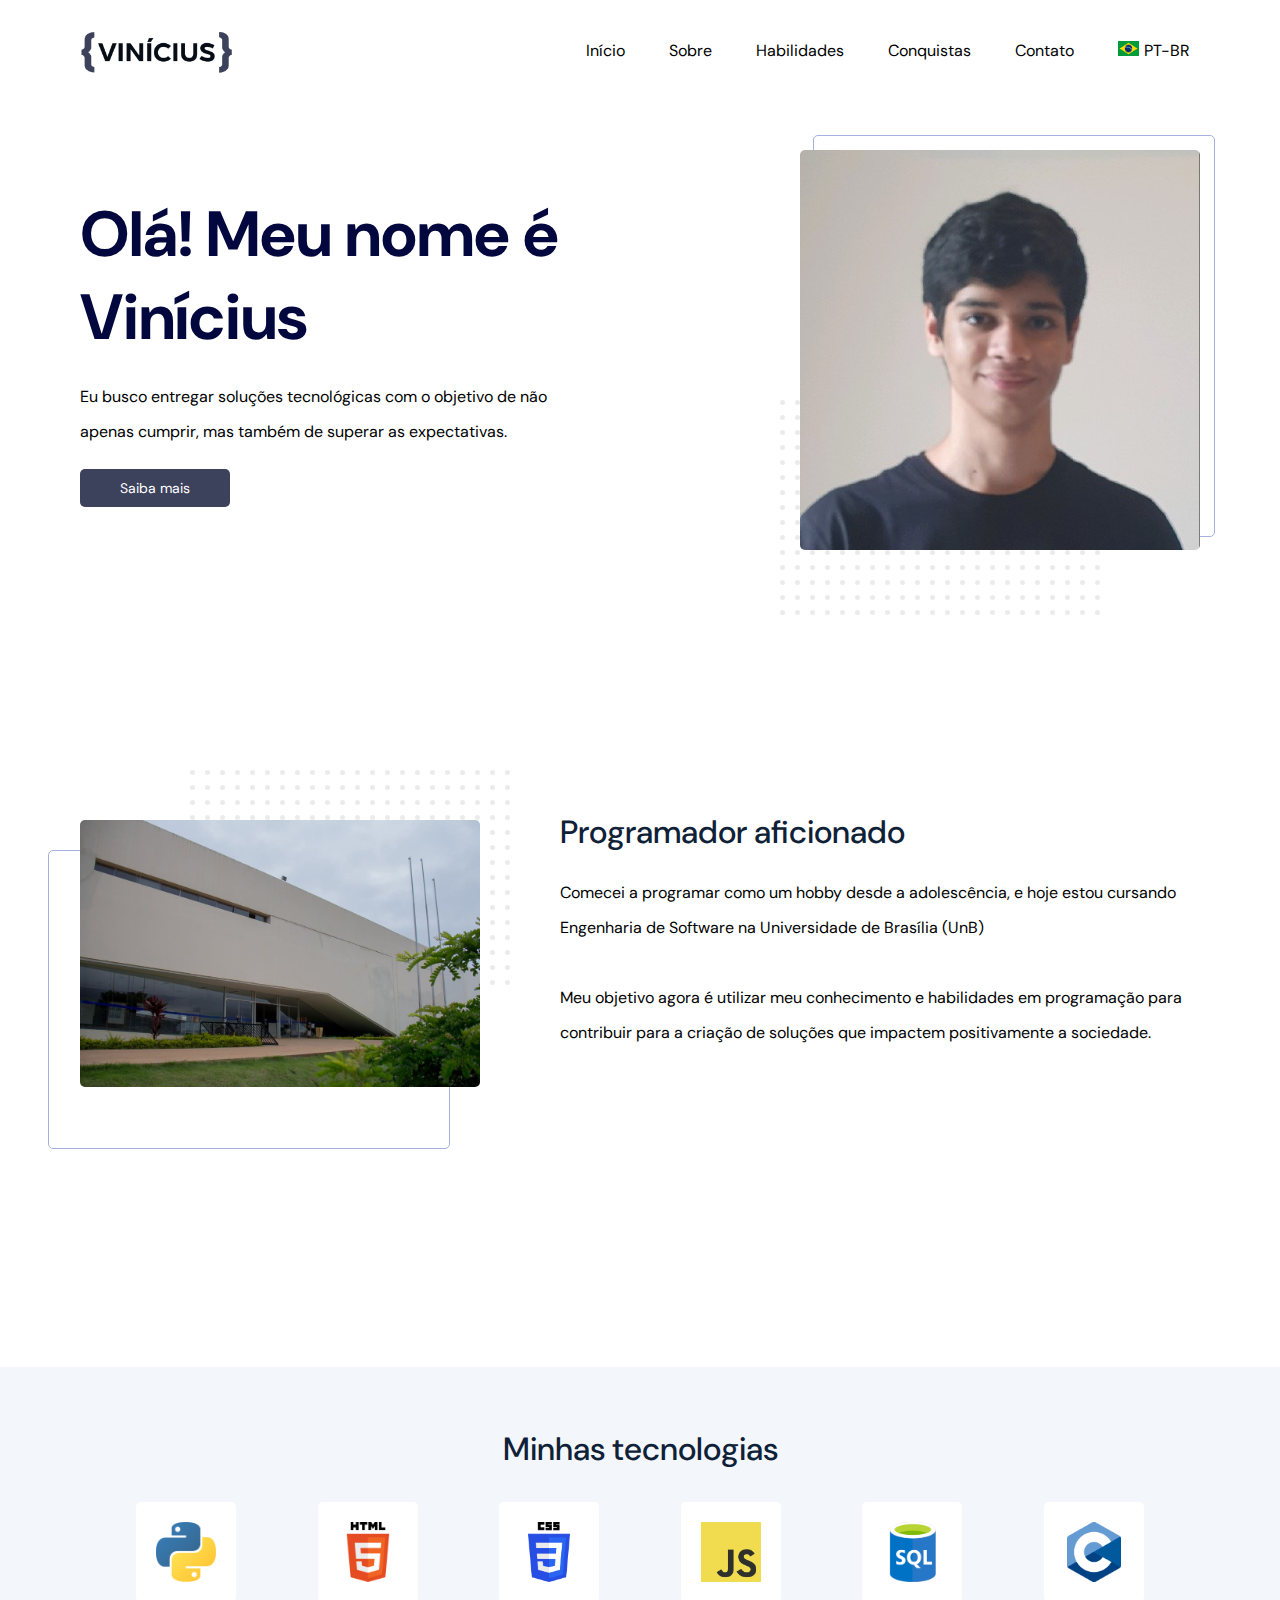
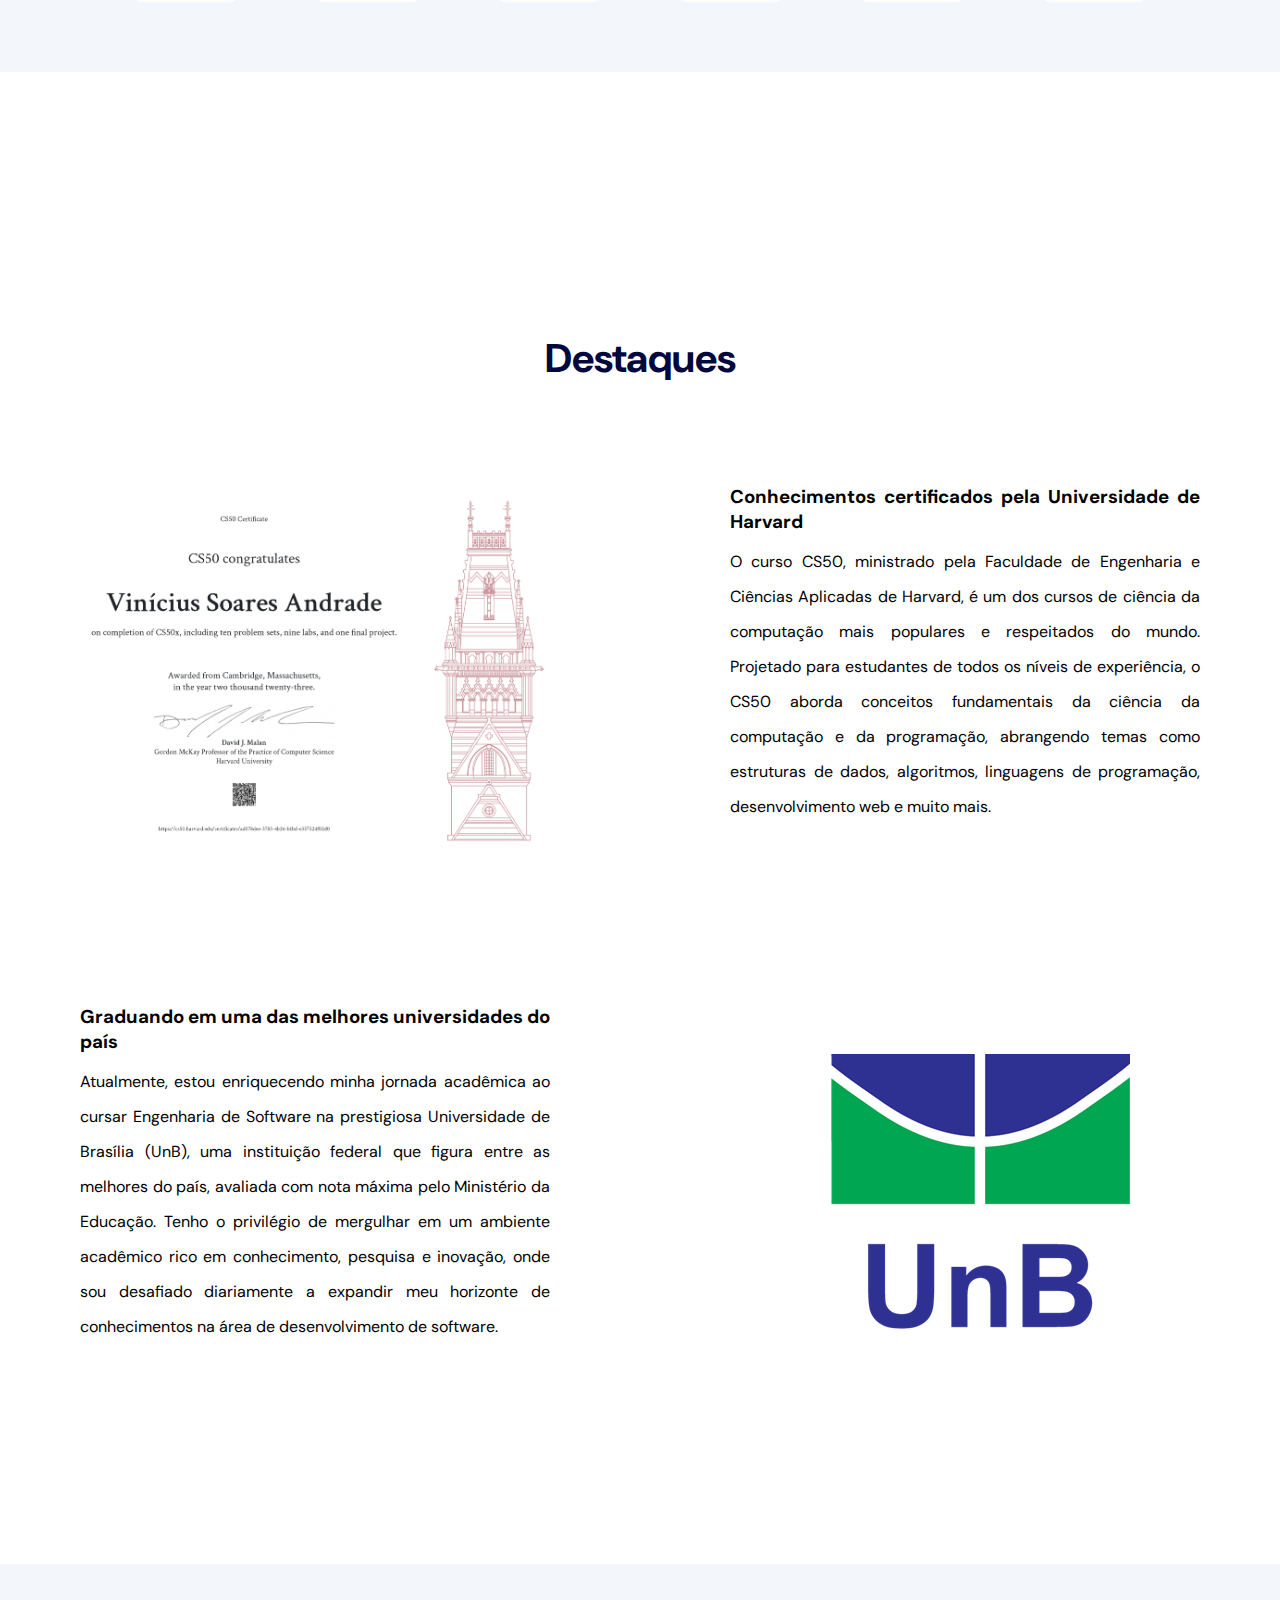
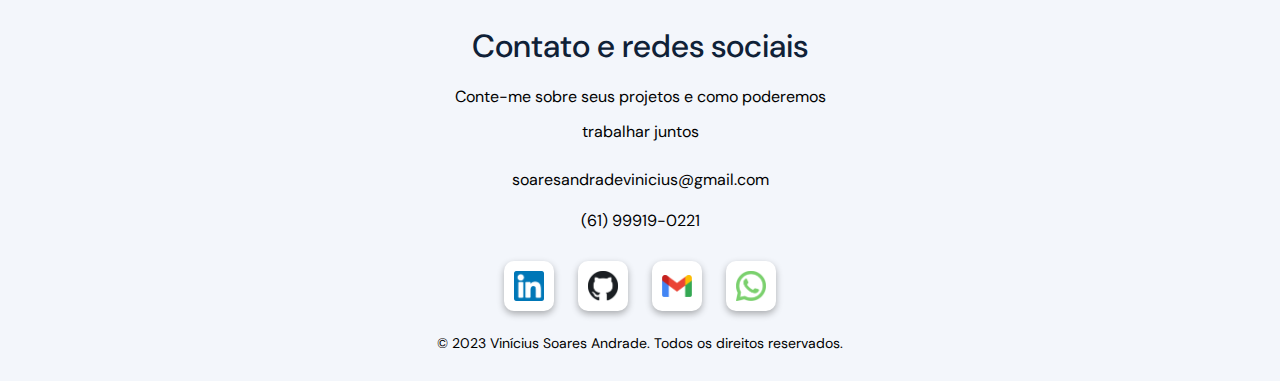
<file: index.html>
<!DOCTYPE html>
<html lang="pt-BR">
<head>
    <!-- Meta tags -->
    <meta charset="UTF-8">
    <meta name="viewport" content="width=device-width, initial-scale=1.0">
    <!-- Title -->
    <title>Vinícius S. Andrade</title>
    <!-- CSS -->
    <link rel="stylesheet" href="css/extends.css">
    <!-- Fonts -->
    <link rel="preconnect" href="https://fonts.googleapis.com" />
    <link rel="preconnect" href="https://fonts.gstatic.com" crossorigin />
    <link
      href="https://fonts.googleapis.com/css2?family=DM+Sans:wght@400;500;700&display=swap"
      rel="stylesheet"
    />
    <!-- Favicon -->
    <link rel="icon" type="image/x-icon" href="assets/favicon/favicon.ico">
    <link rel="apple-touch-icon" sizes="180x180" href="assets/favicon/apple-touch-icon.png">
    <link rel="icon" type="image/png" sizes="192x192" href="assets/favicon/android-chrome-192x192.png">
    <link rel="apple-touch-icon" sizes="152x152" href="assets/favicon/apple-touch-icon.png">
    <!-- Settings -->
    <html lang="pt-BR">
    <meta name="author" content="Vinícius Soares Andrade">
    <meta name="description" content="Meu nome é Vinícius e forneço soluções tecnológicas que cumpram e superem as expectativas.">
    <meta name="keywords" content="programador, desenvolvedor, software, programação, desenvolvimento, web, website, site, aplicaivo, programa, app">
</head>
<body>
    <!-- Splash screen -->
    <div id="splash-screen"></div>
    <!-- Navbar -->
    <nav class="navbar" id="navbar">
        <div class="navbar__content max-width mb-0">
            <a href="/">
                <img src="assets/logo.png" alt="Vinícius S. Andrade">
            </a>
            <ul class="navbar__links">
                <li><a href="#header">Início</a></li>
                <li><a href="#about">Sobre</a></li>
                <li><a href="#skills">Habilidades</a></li>
                <li><a href="#achievements">Conquistas</a></li>
                <li><a href="#footer">Contato</a></li>
                <li><a href="us.html"><img src="assets/brazil.png" id="language">PT-BR</a></li>
            </ul>
            <div class="navbar__mobile">
                <img src="assets/menu.svg" alt="menu" class="burguer">
                <ul class="mobile__links">
                    <li><a href="#header">Início</a></li>
                    <li><a href="#about">Sobre</a></li>
                    <li><a href="#skills">Habilidades</a></li>
                    <li><a href="#achievements">Conquistas</a></li>
                    <li><a href="#footer">Contato</a></li>
                    <li><a href="us.html"><img src="assets/brazil.png" id="language">PT-BR</a></li>
                </ul>
            </div>
        </div>
    </nav>
    <!-- Header -->
    <header id="header" class="max-width">
        <div class="header__left">
            <h1>Olá! Meu nome é Vinícius</h1>
            <p>
                Eu busco entregar soluções tecnológicas com o objetivo de não apenas cumprir, mas também de superar as expectativas.
            </p>
            <a href="#about" class="btn btn-primary">Saiba mais</a>
        </div>
        <div class="header__right">
            <div class="header__image">
                <img src="assets/vinicius.jpg" alt="Vinícius" class="vinicius" />
                <img src="assets/abstract.svg" alt="background" class="background" />
            </div>
        </div>
    </header>
    <!-- About -->
    <section id="about" class="about max-width">
        <div class="about__left">
            <div class="about__image">
                <img src="assets/unb.jpg" class="unb">
                <img src="assets/abstract.svg" alt="background" class="background"/>
            </div>
        </div>
        <div class="about__right">
            <h3 class="tertiary-title mb-m">Programador aficionado</h3>
            <p>
                Comecei a programar como um hobby desde a adolescência, e hoje estou cursando Engenharia de Software na Universidade de Brasília (UnB)<br><br>
                Meu objetivo agora é utilizar meu conhecimento e habilidades em programação para contribuir para a criação de soluções que impactem positivamente a sociedade.
            </p>
        </div>
    </section>
    <!-- Skills -->
    <section id="skills" class="skills">
        <div class="skills__content max-width">
            <h2 class="tertiary-title">Minhas tecnologias</h2>
            <div class="languages">
                <ul>
                    <li><img class="round-image" src="assets/languages/python.png" alt="Python"></li>
                    <li><img class="round-image" src="assets/languages/html.png" alt="HTML"></li>
                    <li><img class="round-image" src="assets/languages/css.png" alt="CSS"></li>
                    <li><img class="round-image" src="assets/languages/javascript.png" alt="Javascript"></li>
                    <li><img class="round-image" src="assets/languages/sql.png" alt="SQL"></li>
                    <li><img class="round-image" src="assets/languages/c.png" alt="C"></li>
                </ul>
            </div>
        </div>        
    </section>
    <!-- Achievements -->
    <section id="achievements" class="achievements max-width">
        <h2 class="secondary-title" style="text-align: center; margin-bottom: 10rem;">Destaques</h2>
        <div class="achievements__content">
            <ul>
                <li>
                    <div class="image">
                        <img src="assets/achievements/cs50.png">
                    </div>
                    <div class="achievements__info">
                        <h3>Conhecimentos certificados pela Universidade de Harvard</h3>
                        <p>
                            O curso CS50, ministrado pela Faculdade de Engenharia e Ciências Aplicadas de Harvard, é um dos cursos de ciência da computação mais populares e respeitados do mundo. Projetado para estudantes de todos os níveis de experiência, o CS50 aborda conceitos fundamentais da ciência da computação e da programação, abrangendo temas como estruturas de dados, algoritmos, linguagens de programação, desenvolvimento web e muito mais.
                        </p>
                    </div>
                </li>
                <li class="achievements__reversed-list">
                    <div class="image">
                        <img src="assets/achievements/unb.png" style="padding: 7rem;">
                    </div>
                    <div class="achievements__info">
                        <h3>Graduando em uma das melhores universidades do país</h3>
                        <p>
                            Atualmente, estou enriquecendo minha jornada acadêmica ao cursar Engenharia de Software na prestigiosa Universidade de Brasília (UnB), uma instituição federal que figura entre as melhores do país, avaliada com nota máxima pelo Ministério da Educação. Tenho o privilégio de mergulhar em um ambiente acadêmico rico em conhecimento, pesquisa e inovação, onde sou desafiado diariamente a expandir meu horizonte de conhecimentos na área de desenvolvimento de software.
                        </p>
                    </div>
                </li>
            </ul>
        </div>
    </section>
    <!-- Footer -->
    <footer id="footer">
        <div class="footer__content max-width mb-0">
            <h2 class="tertiary-title mb-s">Contato e redes sociais</h2>
            <p class="mb-m">Conte-me sobre seus projetos e como poderemos trabalhar juntos</p>
            <div class="footer__contact mb-m">
                <span class="mb-m" onclick="copy('soaresandradevinicius@gmail.com')">soaresandradevinicius@gmail.com</span>
                <span onclick="copy('+55 (61) 99919-0221')">(61) 99919-0221</span>
            </div>
            <ul class="social-media">
                <li><a href="https://www.linkedin.com/in/vinícius-soares-andrade-989894236/" target="_blank"><img src="assets/social/linkedin.png"></a></li>
                <li><a href="https://github.com/viniandradedev" target="_blank"><img src="assets/social/github.png"></a></li>
                <li><a onclick="copy('soaresandradevinicius@gmail.com')"><img src="assets/social/gmail.png"></a></li>
                <li><a href="https://wa.me/5561999190221" target="_blank"><img src="assets/social/whatsapp.png"></a></li>
            </ul>
            <p class="footer__copyright mb-s">
                © 2023 Vinícius Soares Andrade. Todos os direitos reservados.
            </p>
        </div>
    </footer>
    <!-- Alerta -->
    <div id="alert" class="hidden">
        <p>Copiado!<br><span id="alert__text"></span></p>
    </div>
    <!-- Javascript -->
    <script src="scripts/index.js"></script>
</body>
</html>
</file>
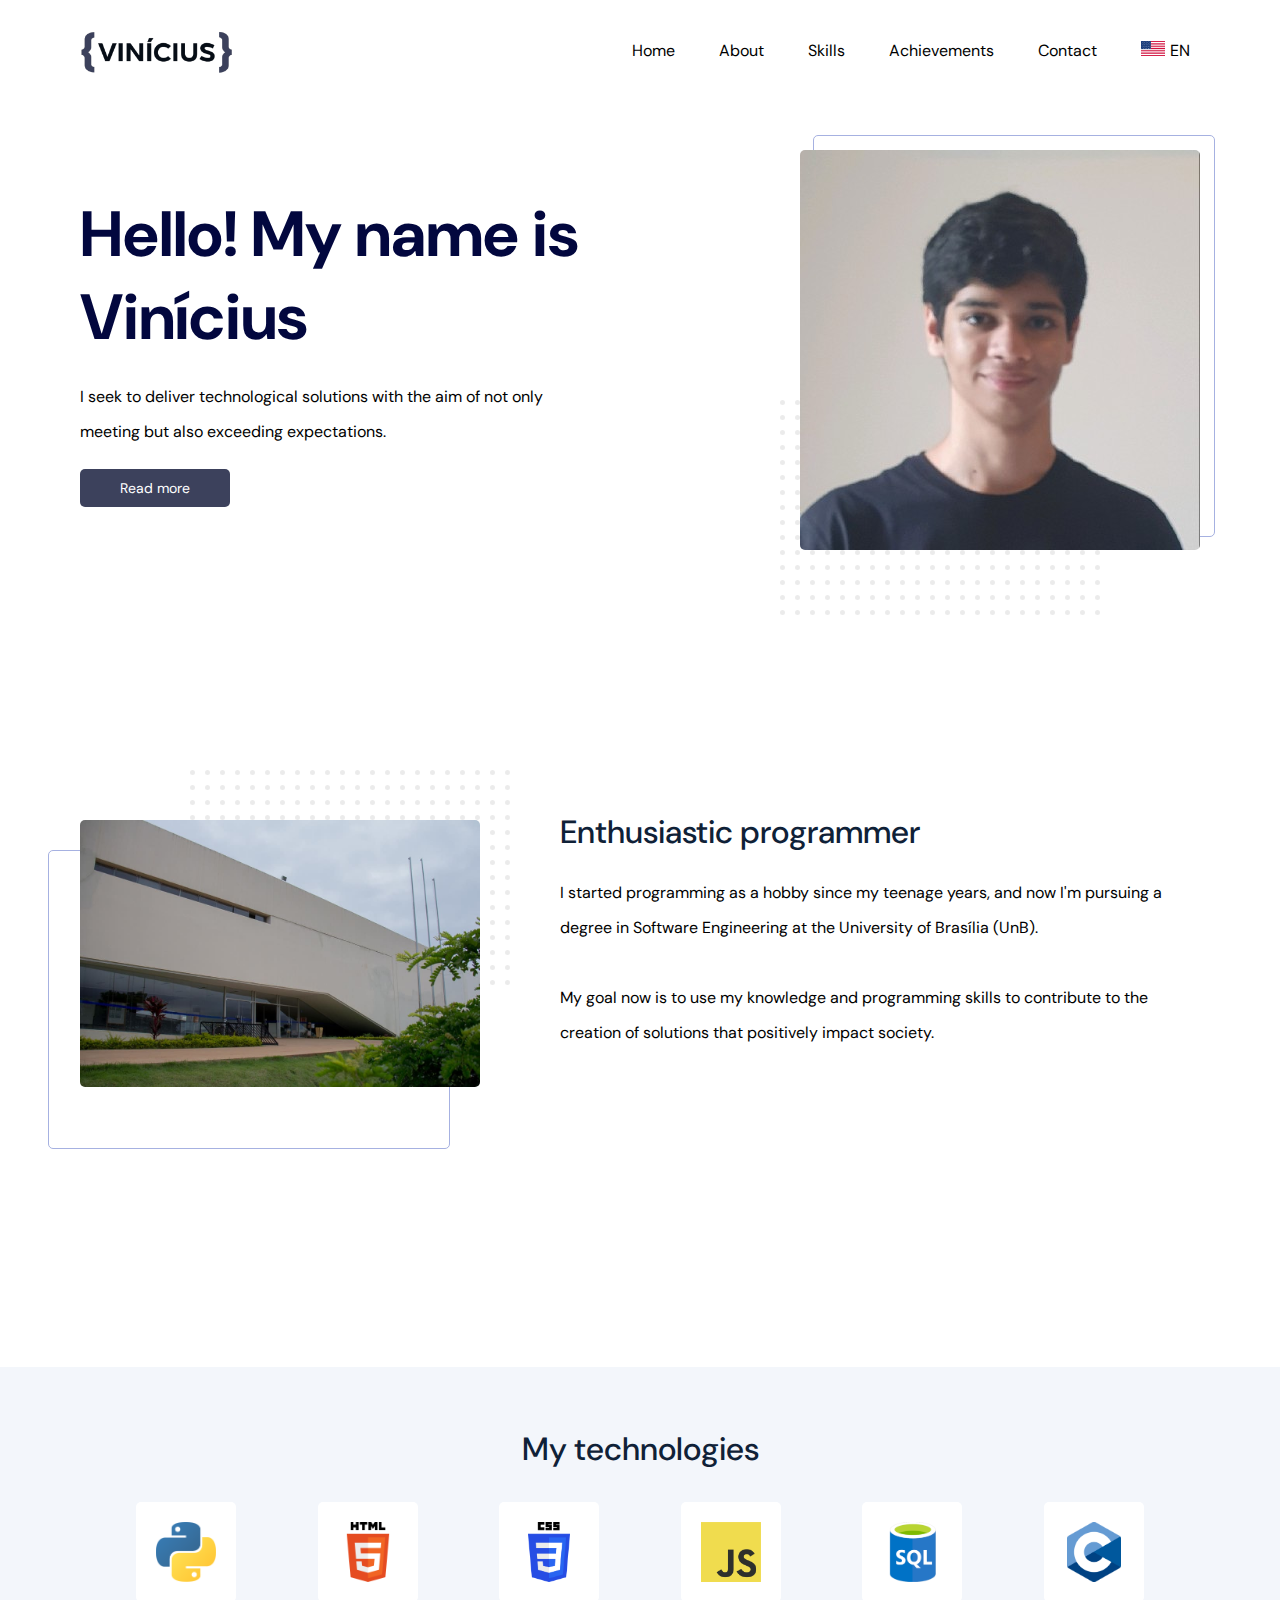
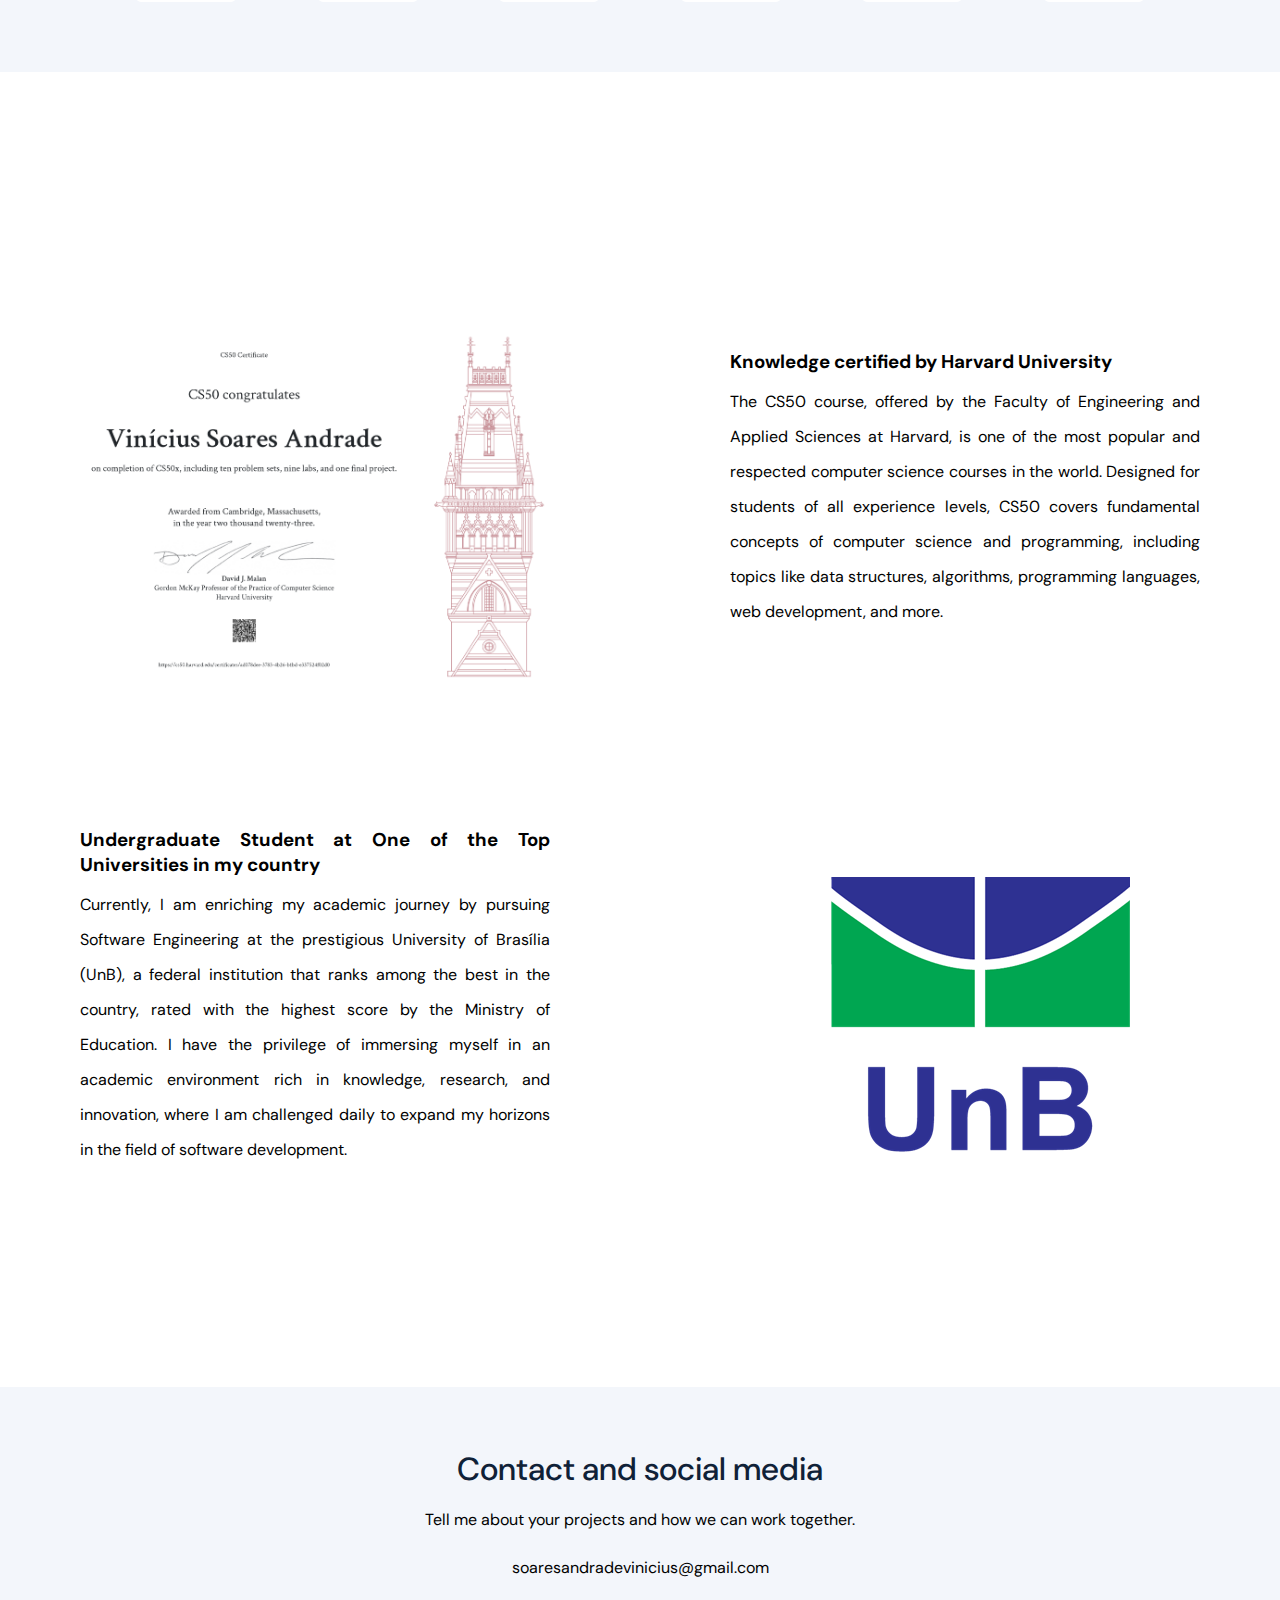
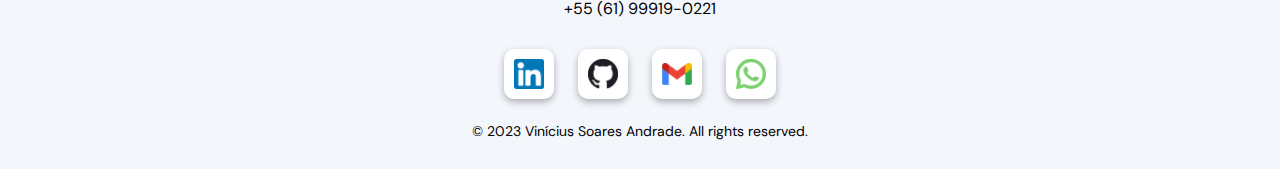
<file: us.html>
<!DOCTYPE html>
<html lang="pt-BR">
<head>
    <!-- Meta tags -->
    <meta charset="UTF-8">
    <meta name="viewport" content="width=device-width, initial-scale=1.0">
    <!-- Title -->
    <title>Vinícius S. Andrade</title>
    <!-- CSS -->
    <link rel="stylesheet" href="css/extends.css">
    <!-- Fonts -->
    <link rel="preconnect" href="https://fonts.googleapis.com" />
    <link rel="preconnect" href="https://fonts.gstatic.com" crossorigin />
    <link
      href="https://fonts.googleapis.com/css2?family=DM+Sans:wght@400;500;700&display=swap"
      rel="stylesheet"
    />
    <!-- Favicon -->
    <link rel="icon" type="image/x-icon" href="assets/favicon/favicon.ico">
    <link rel="apple-touch-icon" sizes="180x180" href="assets/favicon/apple-touch-icon.png">
    <link rel="icon" type="image/png" sizes="192x192" href="assets/favicon/android-chrome-192x192.png">
    <link rel="apple-touch-icon" sizes="152x152" href="assets/favicon/apple-touch-icon.png">
    <!-- Settings -->
    <html lang="pt-BR">
    <meta name="author" content="Vinícius Soares Andrade">
    <meta name="description" content="My name is Vinícius, and I provide technological solutions that meet and exceed expectations.">
    <meta name="keywords" content="Programmer, developer, software, programming, development, web, website, site, application, program, app">
</head>
<body>
    <!-- Splash screen -->
    <div id="splash-screen"></div>
    <!-- Navbar -->
    <nav class="navbar" id="navbar">
        <div class="navbar__content max-width mb-0">
            <a href="/">
                <img src="assets/logo.png" alt="Vinícius S. Andrade">
            </a>
            <ul class="navbar__links">
                <li><a href="#header">Home</a></li>
                <li><a href="#about">About</a></li>
                <li><a href="#skills">Skills</a></li>
                <li><a href="#achievements">Achievements</a></li>
                <li><a href="#footer">Contact</a></li>
                <li><a href="index.html"><img src="assets/usa.png" id="language">EN</a></li>
            </ul>
            <div class="navbar__mobile">
                <img src="assets/menu.svg" alt="menu" class="burguer">
                <ul class="mobile__links">
                    <li><a href="#header">Home</a></li>
                    <li><a href="#about">About</a></li>
                    <li><a href="#skills">Skills</a></li>
                    <li><a href="#achievements">Achievements</a></li>
                    <li><a href="#footer">Contact</a></li>
                    <li><a href="index.html"><img src="assets/usa.png" id="language">EN</a></li>
                </ul>
            </div>
        </div>
    </nav>
    <!-- Header -->
    <header id="header" class="max-width">
        <div class="header__left">
            <h1>Hello! My name is Vinícius</h1>
            <p>
                I seek to deliver technological solutions with the aim of not only meeting but also exceeding expectations.
            </p>
            <a href="#about" class="btn btn-primary">Read more</a>
        </div>
        <div class="header__right">
            <div class="header__image">
                <img src="assets/vinicius.jpg" alt="Vinícius" class="vinicius" />
                <img src="assets/abstract.svg" alt="background" class="background" />
            </div>
        </div>
    </header>
    <!-- About -->
    <section id="about" class="about max-width">
        <div class="about__left">
            <div class="about__image">
                <img src="assets/unb.jpg" class="unb">
                <img src="assets/abstract.svg" alt="background" class="background"/>
            </div>
        </div>
        <div class="about__right">
            <h3 class="tertiary-title mb-m">Enthusiastic programmer</h3>
            <p>
                I started programming as a hobby since my teenage years, and now I'm pursuing a degree in Software Engineering at the University of Brasília (UnB).<br><br>My goal now is to use my knowledge and programming skills to contribute to the creation of solutions that positively impact society.
    </section>
    <!-- Skills -->
    <section id="skills" class="skills">
        <div class="skills__content max-width">
            <h2 class="tertiary-title">My technologies</h2>
            <div class="languages">
                <ul>
                    <li><img class="round-image" src="assets/languages/python.png" alt="Python"></li>
                    <li><img class="round-image" src="assets/languages/html.png" alt="HTML"></li>
                    <li><img class="round-image" src="assets/languages/css.png" alt="CSS"></li>
                    <li><img class="round-image" src="assets/languages/javascript.png" alt="Javascript"></li>
                    <li><img class="round-image" src="assets/languages/sql.png" alt="SQL"></li>
                    <li><img class="round-image" src="assets/languages/c.png" alt="C"></li>
                </ul>
            </div>
        </div>        
    </section>
    <!-- Achievements -->
    <section id="achievements" class="achievements max-width">
        <div class="achievements__content">
            <ul>
                <li>
                    <div class="image">
                        <img src="assets/achievements/cs50.png">
                    </div>
                    <div class="achievements__info">
                        <h3>Knowledge certified by Harvard University</h3>
                        <p>
                            The CS50 course, offered by the Faculty of Engineering and Applied Sciences at Harvard, is one of the most popular and respected computer science courses in the world. Designed for students of all experience levels, CS50 covers fundamental concepts of computer science and programming, including topics like data structures, algorithms, programming languages, web development, and more.
                        </p>
                    </div>
                </li>
                <li class="achievements__reversed-list">
                    <div class="image">
                        <img src="assets/achievements/unb.png" style="padding: 7rem;">
                    </div>
                    <div class="achievements__info">
                        <h3>Undergraduate Student at One of the Top Universities in my country</h3>
                        <p>
                            Currently, I am enriching my academic journey by pursuing Software Engineering at the prestigious University of Brasília (UnB), a federal institution that ranks among the best in the country, rated with the highest score by the Ministry of Education. I have the privilege of immersing myself in an academic environment rich in knowledge, research, and innovation, where I am challenged daily to expand my horizons in the field of software development.
                        </p>
                    </div>
                </li>
            </ul>
        </div>
    </section>
    <!-- Footer -->
    <footer id="footer">
        <div class="footer__content max-width mb-0">
            <h2 class="tertiary-title mb-s">Contact and social media</h2>
            <p class="mb-m">Tell me about your projects and how we can work together.</p>
            <div class="footer__contact mb-m">
                <span class="mb-m" onclick="copy('soaresandradevinicius@gmail.com')">soaresandradevinicius@gmail.com</span>
                <span onclick="copy('+55 (61) 99919-0221')">+55 (61) 99919-0221</span>
            </div>
            <ul class="social-media">
                <li><a href="https://www.linkedin.com/in/vinícius-soares-andrade-989894236/" target="_blank"><img src="assets/social/linkedin.png"></a></li>
                <li><a href="https://github.com/viniandradedev" target="_blank"><img src="assets/social/github.png"></a></li>
                <li><a onclick="copy('soaresandradevinicius@gmail.com')"><img src="assets/social/gmail.png"></a></li>
                <li><a href="https://wa.me/5561999190221" target="_blank"><img src="assets/social/whatsapp.png"></a></li>
            </ul>
            <p class="footer__copyright mb-s">
                © 2023 Vinícius Soares Andrade. All rights reserved.
            </p>
        </div>
    </footer>
    <!-- Alerta -->
    <div id="alert" class="hidden">
        <p>Copiado!<br><span id="alert__text"></span></p>
    </div>
    <!-- Javascript -->
    <script src="scripts/index.js"></script>
</body>
</html>
</file>
<file: css/extends.css>
@import './variables.css';
@import './globals.css';

@import './components/navbar.css';
@import './components/header.css';
@import './components/about.css';
@import './components/skills.css';
@import './components/achievements.css';
@import './components/footer.css';
</file>
